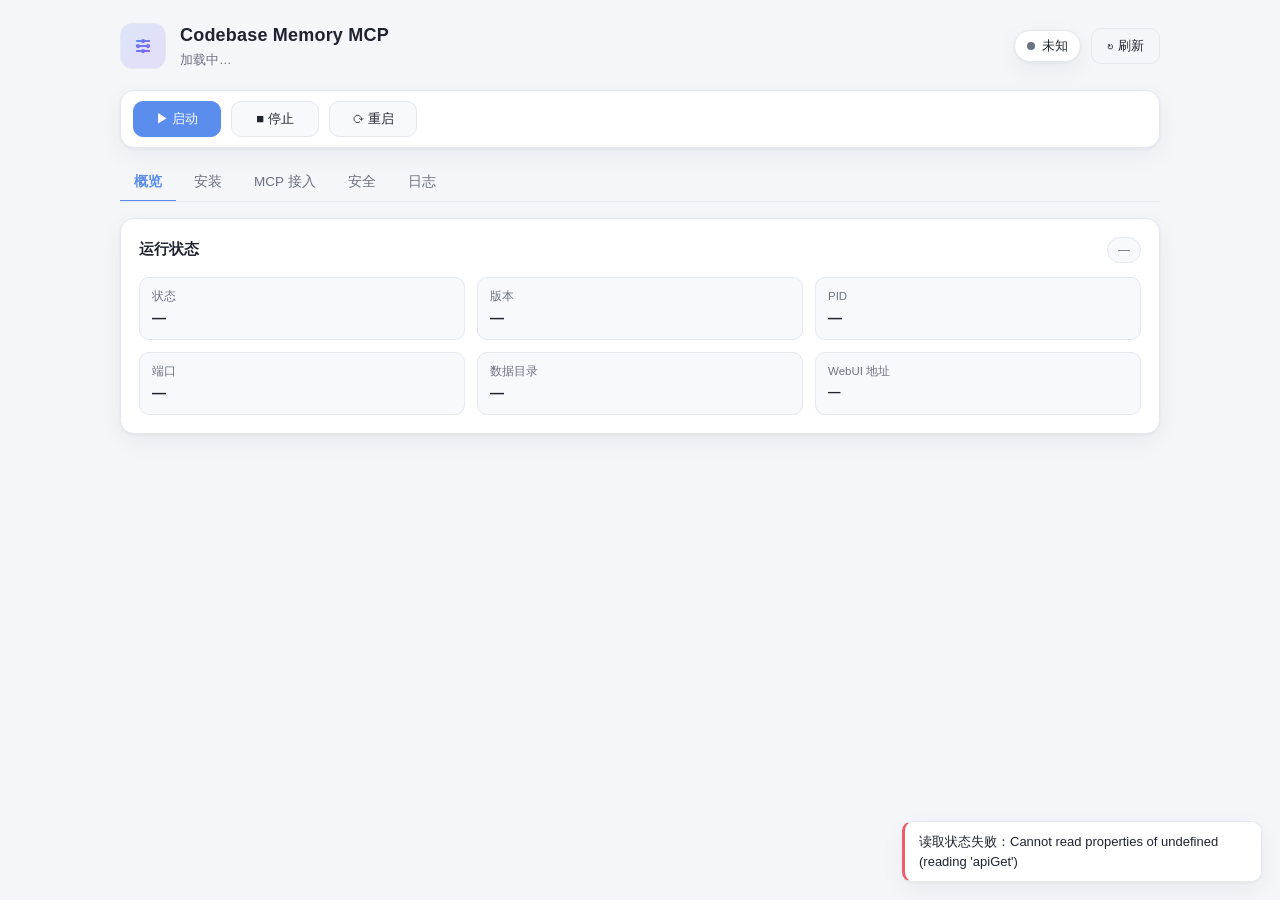
<file: pages/dashboard/index.html>
<!doctype html>
<html lang="zh-CN">
  <head>
    <meta charset="utf-8" />
    <meta name="viewport" content="width=device-width, initial-scale=1" />
    <title>Codebase Memory MCP 控制面板</title>
    <link rel="stylesheet" href="./style.css" />
  </head>
  <body>
    <div class="cbm-shell">
      <header class="cbm-header">
        <div class="cbm-brand">
          <div class="cbm-logo" aria-hidden="true">
            <svg viewBox="0 0 48 48" width="30" height="30">
              <defs>
                <linearGradient id="g" x1="0" y1="0" x2="1" y2="1">
                  <stop offset="0" stop-color="#5b8def" />
                  <stop offset="1" stop-color="#8b5cf6" />
                </linearGradient>
              </defs>
              <g fill="none" stroke="url(#g)" stroke-width="3" stroke-linecap="round">
                <path d="M14 16h20M14 24h20M14 32h20" />
                <circle cx="24" cy="16" r="3.4" fill="url(#g)" stroke="none" />
                <circle cx="16" cy="24" r="3.4" fill="url(#g)" stroke="none" />
                <circle cx="32" cy="24" r="3.4" fill="url(#g)" stroke="none" />
                <circle cx="24" cy="32" r="3.4" fill="url(#g)" stroke="none" />
              </g>
            </svg>
          </div>
          <div>
            <h1>Codebase Memory MCP</h1>
            <p class="cbm-sub" id="subtitle">加载中…</p>
          </div>
        </div>
        <div class="cbm-header-actions">
          <span class="cbm-pill" id="run-pill"><i class="dot"></i><span id="run-pill-text">未知</span></span>
          <button class="cbm-btn ghost" id="btn-refresh" title="刷新">↻ 刷新</button>
        </div>
      </header>

      <div class="cbm-runbar" id="cbm-runbar">
        <button class="cbm-btn primary" id="btn-start">▶ 启动</button>
        <button class="cbm-btn" id="btn-stop">■ 停止</button>
        <button class="cbm-btn" id="btn-restart">⟳ 重启</button>
      </div>

      <nav class="cbm-tabs" id="cbm-tabs" role="tablist">
        <button class="cbm-tab active" data-tab="overview" role="tab">概览</button>
        <button class="cbm-tab" data-tab="install" role="tab">安装</button>
        <button class="cbm-tab" data-tab="mcp" role="tab">MCP 接入</button>
        <button class="cbm-tab" data-tab="security" role="tab">安全</button>
        <button class="cbm-tab" data-tab="logs" role="tab">日志</button>
      </nav>

      <main class="cbm-panels">
        <!-- 概览 -->
        <section class="cbm-panel active" data-panel="overview">
          <div class="cbm-grid">
            <section class="cbm-card span-2">
              <div class="cbm-card-head">
                <h2>运行状态</h2>
                <span class="cbm-tag" id="variant-tag">—</span>
              </div>
              <div class="cbm-status-grid">
                <div class="stat"><label>状态</label><value id="st-state">—</value></div>
                <div class="stat"><label>版本</label><value id="st-version">—</value></div>
                <div class="stat"><label>PID</label><value id="st-pid">—</value></div>
                <div class="stat"><label>端口</label><value id="st-port">—</value></div>
                <div class="stat"><label>数据目录</label><value id="st-cache" class="ellipsis">—</value></div>
                <div class="stat"><label>WebUI 地址</label><value id="st-uiurl" class="ellipsis">—</value></div>
              </div>
            </section>
          </div>
        </section>

        <!-- 安装 -->
        <section class="cbm-panel" data-panel="install">
          <div class="cbm-grid">
            <section class="cbm-card span-2">
              <div class="cbm-card-head"><h2>安装 / 卸载</h2></div>
              <div class="cbm-field">
                <label>版本类型</label>
                <div class="cbm-seg" id="seg-variant" role="tablist">
                  <button class="seg-item active" data-value="ui">UI 版</button>
                  <button class="seg-item" data-value="standard">标准版</button>
                </div>
                <p class="cbm-hint">标准版为无界面的 MCP 服务；UI 版额外提供 3D 知识图谱可视化面板。</p>
              </div>
              <div class="cbm-field">
                <label>版本号</label>
                <div class="cbm-input-row">
                  <select id="in-version" class="cbm-select">
                    <option value="latest">latest（最新稳定版）</option>
                  </select>
                  <button class="cbm-btn ghost mini" id="btn-reload-versions" title="重新获取版本列表">↻</button>
                </div>
                <p class="cbm-hint" id="version-hint">已安装：—</p>
              </div>
              <div class="cbm-field">
                <label>下载镜像</label>
                <div class="cbm-input-row">
                  <input type="text" id="in-mirror" placeholder="https://gh-proxy.com/" />
                </div>
                <p class="cbm-hint">用于加速 GitHub Release 下载。留空则直连 GitHub。</p>
              </div>
              <div class="cbm-progress hidden" id="install-progress">
                <div class="bar"><div class="bar-fill" id="bar-fill"></div></div>
                <span id="progress-text">准备中…</span>
              </div>
              <div class="cbm-row">
                <button class="cbm-btn primary" id="btn-install">安装</button>
                <button class="cbm-btn hidden" id="btn-reinstall">重新安装 / 更新</button>
                <button class="cbm-btn danger hidden" id="btn-uninstall">卸载</button>
              </div>
              <p class="cbm-hint" id="install-hint"></p>
            </section>
          </div>
        </section>

        <!-- MCP 接入 -->
        <section class="cbm-panel" data-panel="mcp">
          <div class="cbm-grid">
            <section class="cbm-card span-2">
              <div class="cbm-card-head">
                <h2>接入 AstrBot MCP</h2>
                <div class="cbm-log-actions">
                  <button class="cbm-btn ghost mini" id="btn-mcp-copy">复制</button>
                  <button class="cbm-btn primary mini" id="btn-mcp-add">添加到 AstrBot</button>
                </div>
              </div>
              <pre class="cbm-log cbm-mcp" id="mcp-snippet">尚未加载配置。</pre>
              <p class="cbm-hint" id="mcp-status">将 CBM 作为 stdio MCP 服务写入 AstrBot 的 mcp_server.json；添加后可在「插件 → MCP」中查看，必要时重启生效。</p>
            </section>
          </div>
        </section>

        <!-- 安全 -->
        <section class="cbm-panel" data-panel="security">
          <div class="cbm-grid">
            <section class="cbm-card span-2">
              <div class="cbm-card-head">
                <h2>访问鉴权（HTTP Basic Auth）</h2>
                <span class="cbm-tag" id="auth-tag">—</span>
              </div>
              <p class="cbm-hint">
                可视化反向代理默认监听 <code>0.0.0.0</code>，任何能访问该端口的人都可打开面板。
                开启鉴权后需输入用户名与密码才能访问，适合将面板暴露在公网时使用。
              </p>
              <div class="cbm-field">
                <label class="cbm-check"><input type="checkbox" id="auth-enabled" /><span>启用访问鉴权</span></label>
              </div>
              <div class="cbm-field">
                <label>用户名</label>
                <div class="cbm-input-row">
                  <input type="text" id="auth-username" placeholder="admin" autocomplete="off" />
                </div>
              </div>
              <div class="cbm-field">
                <label>密码</label>
                <div class="cbm-input-row">
                  <input type="password" id="auth-password" placeholder="留空表示不修改已保存的密码" autocomplete="new-password" />
                </div>
                <p class="cbm-hint" id="auth-password-hint">尚未设置密码。</p>
              </div>
              <div class="cbm-row">
                <button class="cbm-btn primary" id="btn-save-auth">保存并生效</button>
              </div>
              <p class="cbm-hint" id="auth-status">
                保存后，若可视化面板正在运行，反向代理会自动重载使鉴权立即生效。
              </p>
            </section>
          </div>
        </section>

        <!-- 日志 -->
        <section class="cbm-panel" data-panel="logs">
          <div class="cbm-grid">
            <section class="cbm-card span-2">
              <div class="cbm-card-head">
                <h2>运行日志</h2>
                <div class="cbm-log-actions">
                  <label class="cbm-check"><input type="checkbox" id="auto-logs" checked /><span>自动刷新</span></label>
                  <button class="cbm-btn ghost mini" id="btn-load-logs">刷新</button>
                </div>
              </div>
              <pre class="cbm-log" id="log-box">尚未加载日志。</pre>
            </section>
          </div>
        </section>
      </main>
    </div>

    <div class="cbm-modal-mask hidden" id="modal-mask">
      <div class="cbm-modal" role="dialog" aria-modal="true">
        <h3 id="modal-title">确认</h3>
        <p id="modal-body"></p>
        <label class="cbm-modal-check hidden" id="modal-check-wrap">
          <input type="checkbox" id="modal-check" /><span id="modal-check-label"></span>
        </label>
        <div class="cbm-modal-actions">
          <button class="cbm-btn ghost" id="modal-cancel">取消</button>
          <button class="cbm-btn danger" id="modal-ok">确定</button>
        </div>
      </div>
    </div>

    <div class="cbm-toast-wrap" id="toasts"></div>
    <script type="module" src="./app.js"></script>
  </body>
</html>
</file>
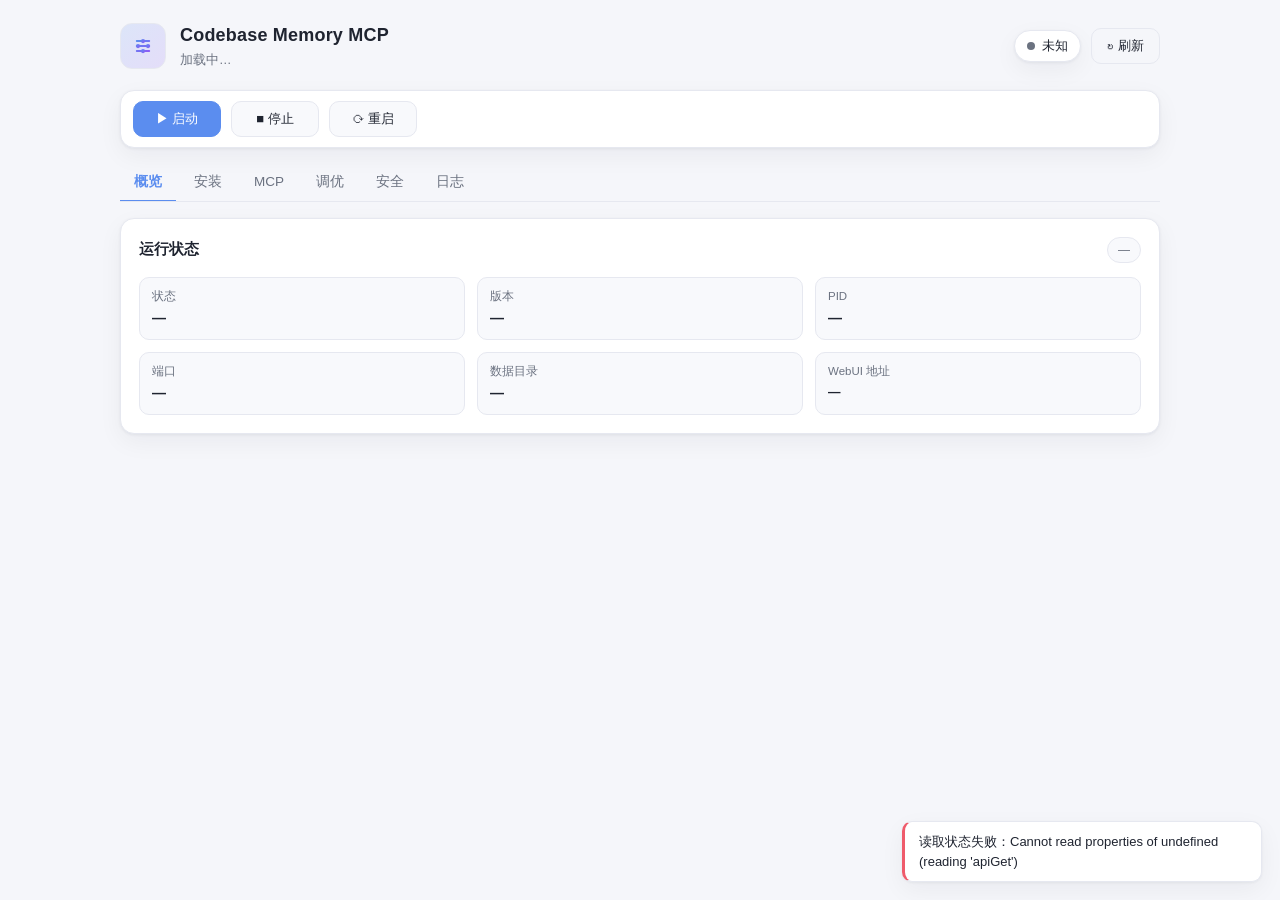
<file: views/dashboard/index.html>
<!doctype html>
<html lang="zh-CN">
  <head>
    <meta charset="utf-8" />
    <meta name="viewport" content="width=device-width, initial-scale=1" />
    <title>Codebase Memory MCP 控制面板</title>
    <link rel="stylesheet" href="./style.css" />
  </head>
  <body>
    <div class="cbm-shell">
      <header class="cbm-header">
        <div class="cbm-brand">
          <div class="cbm-logo" aria-hidden="true">
            <svg viewBox="0 0 48 48" width="30" height="30">
              <defs>
                <linearGradient id="g" x1="0" y1="0" x2="1" y2="1">
                  <stop offset="0" stop-color="#5b8def" />
                  <stop offset="1" stop-color="#8b5cf6" />
                </linearGradient>
              </defs>
              <g fill="none" stroke="url(#g)" stroke-width="3" stroke-linecap="round">
                <path d="M14 16h20M14 24h20M14 32h20" />
                <circle cx="24" cy="16" r="3.4" fill="url(#g)" stroke="none" />
                <circle cx="16" cy="24" r="3.4" fill="url(#g)" stroke="none" />
                <circle cx="32" cy="24" r="3.4" fill="url(#g)" stroke="none" />
                <circle cx="24" cy="32" r="3.4" fill="url(#g)" stroke="none" />
              </g>
            </svg>
          </div>
          <div>
            <h1>Codebase Memory MCP</h1>
            <p class="cbm-sub" id="subtitle">加载中…</p>
          </div>
        </div>
        <div class="cbm-header-actions">
          <span class="cbm-pill" id="run-pill"><i class="dot"></i><span id="run-pill-text">未知</span></span>
          <button class="cbm-btn ghost" id="btn-refresh" title="刷新">↻ 刷新</button>
        </div>
      </header>

      <div class="cbm-runbar" id="cbm-runbar">
        <button class="cbm-btn primary" id="btn-start">▶ 启动</button>
        <button class="cbm-btn" id="btn-stop">■ 停止</button>
        <button class="cbm-btn" id="btn-restart">⟳ 重启</button>
      </div>

      <nav class="cbm-tabs" id="cbm-tabs" role="tablist">
        <button class="cbm-tab active" data-tab="overview" role="tab">概览</button>
        <button class="cbm-tab" data-tab="install" role="tab">安装</button>
        <button class="cbm-tab" data-tab="mcp" role="tab">MCP</button>
        <button class="cbm-tab" data-tab="tuning" role="tab">调优</button>
        <button class="cbm-tab" data-tab="security" role="tab">安全</button>
        <button class="cbm-tab" data-tab="logs" role="tab">日志</button>
      </nav>

      <main class="cbm-panels">
        <!-- 概览 -->
        <section class="cbm-panel active" data-panel="overview">
          <div class="cbm-grid">
            <section class="cbm-card span-2">
              <div class="cbm-card-head">
                <h2>运行状态</h2>
                <span class="cbm-tag" id="variant-tag">—</span>
              </div>
              <div class="cbm-status-grid">
                <div class="stat"><label>状态</label><value id="st-state">—</value></div>
                <div class="stat"><label>版本</label><value id="st-version">—</value></div>
                <div class="stat"><label>PID</label><value id="st-pid">—</value></div>
                <div class="stat"><label>端口</label><value id="st-port">—</value></div>
                <div class="stat"><label>数据目录</label><value id="st-cache" class="ellipsis">—</value></div>
                <div class="stat"><label>WebUI 地址</label><value id="st-uiurl" class="ellipsis">—</value></div>
              </div>
            </section>
          </div>
        </section>

        <!-- 安装 -->
        <section class="cbm-panel" data-panel="install">
          <div class="cbm-grid">
            <section class="cbm-card span-2">
              <div class="cbm-card-head"><h2>安装 / 卸载</h2></div>
              <div class="cbm-field">
                <label>版本类型</label>
                <div class="cbm-seg" id="seg-variant" role="tablist">
                  <button class="seg-item active" data-value="ui">UI 版</button>
                  <button class="seg-item" data-value="standard">标准版</button>
                </div>
                <p class="cbm-hint">标准版为无界面的 MCP 服务；UI 版额外提供 3D 知识图谱可视化面板。</p>
              </div>
              <div class="cbm-field">
                <label>版本号</label>
                <div class="cbm-input-row">
                  <select id="in-version" class="cbm-select">
                    <option value="latest">latest（最新稳定版）</option>
                  </select>
                  <button class="cbm-btn ghost mini" id="btn-reload-versions" title="重新获取版本列表">↻</button>
                </div>
                <p class="cbm-hint" id="version-hint">已安装：—</p>
              </div>
              <div class="cbm-field">
                <label>下载镜像</label>
                <div class="cbm-input-row">
                  <input type="text" id="in-mirror" placeholder="https://gh-proxy.com/" />
                </div>
                <p class="cbm-hint">用于加速 GitHub Release 下载。留空则直连 GitHub。</p>
              </div>
              <div class="cbm-progress hidden" id="install-progress">
                <div class="bar"><div class="bar-fill" id="bar-fill"></div></div>
                <span id="progress-text">准备中…</span>
              </div>
              <div class="cbm-row">
                <button class="cbm-btn primary" id="btn-install">安装</button>
                <button class="cbm-btn hidden" id="btn-reinstall">重新安装 / 更新</button>
                <button class="cbm-btn danger hidden" id="btn-uninstall">卸载</button>
              </div>
              <p class="cbm-hint" id="install-hint"></p>
            </section>
          </div>
        </section>

        <!-- MCP -->
        <section class="cbm-panel" data-panel="mcp">
          <div class="cbm-grid">
            <section class="cbm-card span-2">
              <div class="cbm-card-head">
                <h2>接入 AstrBot MCP（stdio）</h2>
                <div class="cbm-log-actions">
                  <button class="cbm-btn primary mini" id="btn-mcp-add">添加到 AstrBot</button>
                </div>
              </div>
              <pre class="cbm-log cbm-mcp" id="mcp-snippet">尚未加载配置。</pre>
              <p class="cbm-hint" id="mcp-status">将 CBM 作为 stdio MCP 服务写入 AstrBot 的 mcp_server.json；添加后可在「插件 → MCP」中查看，必要时重启生效。</p>
            </section>

          </div>
        </section>

        <!-- 调优 -->
        <section class="cbm-panel" data-panel="tuning">
          <div class="cbm-grid">
            <section class="cbm-card span-2">
              <div class="cbm-card-head">
                <h2>运行时调优</h2>
                <span class="cbm-tag" id="tuning-tag">—</span>
              </div>
              <p class="cbm-hint">
                这些值通过环境变量注入 CBM 进程（<code>budget_mb</code> → <code>CBM_MEM_BUDGET_MB</code>、
                <code>physical_job_limit</code> → <code>CBM_WORKERS</code> 等），在 CBM <strong>下次启动时生效</strong>。
                留空表示使用 CBM 的自动/默认值。
              </p>
              <div id="tuning-fields"></div>
              <div class="cbm-row">
                <button class="cbm-btn primary" id="btn-save-tuning">保存</button>
                <button class="cbm-btn" id="btn-reset-tuning">全部恢复自动</button>
              </div>
              <p class="cbm-hint" id="tuning-status">
                保存后需重启 CBM（停止后再启动）才会应用新的调优值。
              </p>
            </section>
          </div>
        </section>

        <!-- 安全 -->
        <section class="cbm-panel" data-panel="security">
          <div class="cbm-grid">
            <section class="cbm-card span-2">
              <div class="cbm-card-head">
                <h2>访问鉴权（HTTP Basic Auth）</h2>
                <span class="cbm-tag" id="auth-tag">—</span>
              </div>
              <p class="cbm-hint">
                可视化反向代理默认监听 <code>0.0.0.0</code>，任何能访问该端口的人都可打开面板。
                开启鉴权后需输入用户名与密码才能访问，适合将面板暴露在公网时使用。
              </p>
              <div class="cbm-field">
                <label class="cbm-check"><input type="checkbox" id="auth-enabled" /><span>启用访问鉴权</span></label>
              </div>
              <div class="cbm-field">
                <label>用户名</label>
                <div class="cbm-input-row">
                  <input type="text" id="auth-username" placeholder="admin" autocomplete="off" />
                </div>
              </div>
              <div class="cbm-field">
                <label>密码</label>
                <div class="cbm-input-row">
                  <input type="password" id="auth-password" placeholder="留空表示不修改已保存的密码" autocomplete="new-password" />
                </div>
                <p class="cbm-hint" id="auth-password-hint">尚未设置密码。</p>
              </div>
              <div class="cbm-row">
                <button class="cbm-btn primary" id="btn-save-auth">保存并生效</button>
              </div>
              <p class="cbm-hint" id="auth-status">
                保存后，若可视化面板正在运行，反向代理会自动重载使鉴权立即生效。
              </p>
            </section>
          </div>
        </section>

        <!-- 日志 -->
        <section class="cbm-panel" data-panel="logs">
          <div class="cbm-grid">
            <section class="cbm-card span-2">
              <div class="cbm-card-head">
                <h2>运行日志</h2>
                <div class="cbm-log-actions">
                  <label class="cbm-check"><input type="checkbox" id="auto-logs" checked /><span>自动刷新</span></label>
                  <button class="cbm-btn ghost mini" id="btn-load-logs">刷新</button>
                </div>
              </div>
              <pre class="cbm-log" id="log-box">尚未加载日志。</pre>
            </section>
          </div>
        </section>
      </main>
    </div>

    <div class="cbm-modal-mask hidden" id="modal-mask">
      <div class="cbm-modal" role="dialog" aria-modal="true">
        <h3 id="modal-title">确认</h3>
        <p id="modal-body"></p>
        <label class="cbm-modal-check hidden" id="modal-check-wrap">
          <input type="checkbox" id="modal-check" /><span id="modal-check-label"></span>
        </label>
        <div class="cbm-modal-actions">
          <button class="cbm-btn ghost" id="modal-cancel">取消</button>
          <button class="cbm-btn danger" id="modal-ok">确定</button>
        </div>
      </div>
    </div>

    <div class="cbm-toast-wrap" id="toasts"></div>
    <script type="module" src="./app.js"></script>
  </body>
</html>
</file>
<file: pages/dashboard/style.css>
:root {
  --bg: #f5f6fa;
  --panel: #ffffff;
  --panel-soft: #f8f9fc;
  --text: #1f2430;
  --muted: #6b7280;
  --border: #e6e8f0;
  --primary: #5b8def;
  --primary-ink: #ffffff;
  --danger: #ef5b6b;
  --ok: #22c55e;
  --warn: #f59e0b;
  --shadow: 0 1px 3px rgba(20, 26, 45, 0.06), 0 8px 24px rgba(20, 26, 45, 0.05);
  --radius: 14px;
}

[data-theme="dark"] {
  --bg: #14161c;
  --panel: #1c1f27;
  --panel-soft: #232733;
  --text: #e7e9ee;
  --muted: #9aa2b1;
  --border: #2c313d;
  --primary: #6f9dff;
  --primary-ink: #0d1017;
  --danger: #ff7183;
  --shadow: 0 1px 3px rgba(0, 0, 0, 0.4), 0 8px 24px rgba(0, 0, 0, 0.35);
}

* { box-sizing: border-box; }

body {
  margin: 0;
  background: var(--bg);
  color: var(--text);
  font-family: -apple-system, BlinkMacSystemFont, "Segoe UI", "PingFang SC",
    "Microsoft YaHei", Roboto, Helvetica, Arial, sans-serif;
  font-size: 14px;
  line-height: 1.5;
}

.cbm-shell { max-width: 1080px; margin: 0 auto; padding: 22px 20px 48px; }

.cbm-header {
  display: flex; align-items: center; justify-content: space-between;
  gap: 16px; margin-bottom: 20px; flex-wrap: wrap;
}
.cbm-brand { display: flex; align-items: center; gap: 14px; }
.cbm-logo {
  width: 46px; height: 46px; border-radius: 12px; display: grid; place-items: center;
  background: linear-gradient(135deg, rgba(91,141,239,.16), rgba(139,92,246,.16));
  border: 1px solid var(--border);
}
.cbm-header h1 { font-size: 18px; margin: 0; letter-spacing: .2px; }
.cbm-sub { margin: 2px 0 0; color: var(--muted); font-size: 12.5px; }

.cbm-header-actions { display: flex; align-items: center; gap: 10px; }

.cbm-pill {
  display: inline-flex; align-items: center; gap: 7px; padding: 6px 12px;
  border-radius: 999px; background: var(--panel); border: 1px solid var(--border);
  font-size: 12.5px; box-shadow: var(--shadow);
}
.cbm-pill .dot { width: 8px; height: 8px; border-radius: 50%; background: var(--muted); }
.cbm-pill.on .dot { background: var(--ok); box-shadow: 0 0 0 4px rgba(34,197,94,.15); }
.cbm-pill.off .dot { background: var(--danger); }

.cbm-grid { display: grid; grid-template-columns: repeat(2, minmax(0, 1fr)); gap: 16px; }
.span-2 { grid-column: span 2; }
@media (max-width: 760px) { .cbm-grid { grid-template-columns: 1fr; } .span-2 { grid-column: span 1; } }

.cbm-card {
  background: var(--panel); border: 1px solid var(--border);
  border-radius: var(--radius); padding: 18px; box-shadow: var(--shadow);
}
.cbm-card-head { display: flex; align-items: center; justify-content: space-between; margin-bottom: 14px; }
.cbm-card-head h2 { font-size: 14.5px; margin: 0; font-weight: 600; }
.cbm-tag {
  font-size: 12px; color: var(--muted); background: var(--panel-soft);
  border: 1px solid var(--border); padding: 3px 10px; border-radius: 999px;
}

.cbm-status-grid { display: grid; grid-template-columns: repeat(3, minmax(0,1fr)); gap: 12px; }
.cbm-status-grid .stat:last-child:nth-child(3n+1) { grid-column: 1 / -1; }
@media (max-width: 620px) { .cbm-status-grid { grid-template-columns: 1fr; } }
.stat {
  background: var(--panel-soft); border: 1px solid var(--border);
  border-radius: 10px; padding: 10px 12px; min-width: 0;
}
.stat label { display: block; font-size: 11.5px; color: var(--muted); margin-bottom: 3px; }
.stat value { display: block; font-size: 14px; font-weight: 600; }
.stat value.ok { color: var(--ok); }
.stat value.off { color: var(--danger); }
.ellipsis { overflow: hidden; text-overflow: ellipsis; white-space: nowrap; display: block; }

.cbm-row { display: flex; flex-wrap: wrap; gap: 10px; }

.cbm-btn {
  appearance: none; border: 1px solid var(--border); background: var(--panel-soft);
  color: var(--text); padding: 8px 15px; border-radius: 10px; cursor: pointer;
  font-size: 13px; font-weight: 500; transition: all .15s ease; text-decoration: none;
  display: inline-flex; align-items: center; gap: 6px;
}
.cbm-btn:hover { border-color: var(--primary); color: var(--primary); }
.cbm-btn:disabled { opacity: .55; cursor: not-allowed; }
.cbm-btn.primary { background: var(--primary); border-color: var(--primary); color: var(--primary-ink); }
.cbm-btn.primary:hover { filter: brightness(1.05); color: var(--primary-ink); }
.cbm-btn.danger { color: var(--danger); border-color: color-mix(in srgb, var(--danger) 40%, var(--border)); }
.cbm-btn.danger:hover { background: var(--danger); color: #fff; border-color: var(--danger); }
.cbm-btn.ghost { background: transparent; }

.cbm-field { margin-bottom: 14px; }
.cbm-field > label { display: block; font-size: 12.5px; color: var(--muted); margin-bottom: 7px; }
.cbm-hint { font-size: 11.5px; color: var(--muted); margin: 6px 0 0; }

.cbm-seg { display: inline-flex; background: var(--panel-soft); border: 1px solid var(--border); border-radius: 10px; padding: 3px; gap: 3px; }
.seg-item {
  border: none; background: transparent; color: var(--muted); padding: 7px 16px;
  border-radius: 8px; cursor: pointer; font-size: 13px; font-weight: 500; transition: all .15s;
}
.seg-item.active { background: var(--panel); color: var(--primary); box-shadow: var(--shadow); }

.cbm-input-row { display: flex; align-items: center; gap: 8px; }
.cbm-input-row input, .cbm-input-row select {
  width: 100%; padding: 9px 12px; border-radius: 10px; border: 1px solid var(--border);
  background: var(--panel-soft); color: var(--text); font-size: 13px; outline: none;
}
.cbm-input-row input:focus, .cbm-input-row select:focus { border-color: var(--primary); }
.cbm-input-row .cbm-btn { flex: none; }
.cbm-select { appearance: none; background-image: linear-gradient(45deg, transparent 50%, var(--muted) 50%), linear-gradient(135deg, var(--muted) 50%, transparent 50%); background-position: calc(100% - 18px) 52%, calc(100% - 13px) 52%; background-size: 5px 5px, 5px 5px; background-repeat: no-repeat; padding-right: 34px; }

.cbm-progress { margin: 4px 0 14px; }
.cbm-progress .bar { height: 8px; background: var(--panel-soft); border: 1px solid var(--border); border-radius: 999px; overflow: hidden; }
.cbm-progress .bar-fill { height: 100%; width: 0%; background: linear-gradient(90deg, var(--primary), #8b5cf6); transition: width .25s ease; }
.cbm-progress span { display: block; font-size: 12px; color: var(--muted); margin-top: 6px; }

.cbm-btn.mini { padding: 6px 11px; font-size: 12px; }

.cbm-log {
  background: #0e1116; color: #d5dbe6; border-radius: 10px; padding: 14px;
  font-family: ui-monospace, SFMono-Regular, Menlo, Consolas, monospace;
  font-size: 12px; line-height: 1.6; max-height: 320px; overflow: auto; white-space: pre-wrap;
  word-break: break-all; margin: 0; border: 1px solid var(--border);
}

.cbm-toast-wrap { position: fixed; right: 18px; bottom: 18px; display: flex; flex-direction: column; gap: 8px; z-index: 9999; }
.cbm-toast {
  padding: 10px 14px; border-radius: 10px; background: var(--panel); border: 1px solid var(--border);
  box-shadow: var(--shadow); font-size: 13px; min-width: 200px; max-width: 360px;
  border-left: 3px solid var(--primary); animation: slideIn .2s ease;
}
.cbm-toast.err { border-left-color: var(--danger); }
.cbm-toast.ok { border-left-color: var(--ok); }
@keyframes slideIn { from { opacity: 0; transform: translateY(8px); } to { opacity: 1; transform: none; } }

.hidden { display: none !important; }

/* 顶部控制栏（位于标签页之外，做成独立工具条） */
.cbm-runbar {
  display: flex; align-items: center; gap: 10px;
  flex-wrap: wrap;
  margin: 0 0 6px;
  padding: 10px 12px;
  background: var(--panel); border: 1px solid var(--border);
  border-radius: var(--radius); box-shadow: var(--shadow);
}
.cbm-runbar .cbm-btn { min-width: 88px; justify-content: center; }
@media (max-width: 620px) {
  .cbm-runbar { gap: 8px; }
  .cbm-runbar .cbm-btn { flex: 1 1 0; min-width: 0; }
}

/* 标签页导航 */
.cbm-tabs {
  display: flex; gap: 4px; margin: 16px 0 16px;
  border-bottom: 1px solid var(--border); overflow-x: auto;
}
.cbm-tab {
  appearance: none; border: none; background: none; cursor: pointer;
  padding: 9px 14px; font-size: 13.5px; color: var(--muted);
  border-bottom: 2px solid transparent; margin-bottom: -1px; white-space: nowrap;
}
.cbm-tab:hover { color: var(--text); }
.cbm-tab.active { color: var(--primary); border-bottom-color: var(--primary); font-weight: 600; }
.cbm-panels { display: block; }
.cbm-panel { display: none; }
.cbm-panel.active { display: block; }

/* 可视化地址（位于运行状态卡片内） */
.stat value.off { color: var(--muted); }
.stat value#st-uiurl { font-size: 12.5px; cursor: text; }
.cbm-hint.warn { color: var(--warn); }

/* 日志工具栏 & MCP 接入配置 */
.cbm-log-actions { display: flex; align-items: center; gap: 8px; flex-wrap: wrap; }
.cbm-check { display: inline-flex; align-items: center; gap: 5px; font-size: 12px; color: var(--muted); cursor: pointer; }
.cbm-check input { width: 14px; height: 14px; }
.cbm-mcp { max-height: 240px; }

/* 二次确认弹窗（iframe 内 confirm() 常被拦截，改用自定义 modal） */
.cbm-modal-mask {
  position: fixed; inset: 0; background: rgba(15, 18, 28, .45);
  display: flex; align-items: center; justify-content: center; z-index: 10000;
  padding: 20px;
}
.cbm-modal {
  background: var(--panel); border: 1px solid var(--border); border-radius: var(--radius);
  box-shadow: var(--shadow); width: 100%; max-width: 380px; padding: 20px;
}
.cbm-modal h3 { margin: 0 0 10px; font-size: 15px; }
.cbm-modal p { margin: 0 0 14px; color: var(--muted); font-size: 13px; line-height: 1.55; white-space: pre-wrap; }
.cbm-modal-check { display: flex; align-items: center; gap: 8px; margin-bottom: 14px; font-size: 13px; cursor: pointer; }
.cbm-modal-check input { width: 16px; height: 16px; flex: none; }
.cbm-modal-actions { display: flex; justify-content: flex-end; gap: 10px; }
</file>
<file: views/dashboard/style.css>
:root {
  --bg: #f5f6fa;
  --panel: #ffffff;
  --panel-soft: #f8f9fc;
  --text: #1f2430;
  --muted: #6b7280;
  --border: #e6e8f0;
  --primary: #5b8def;
  --primary-ink: #ffffff;
  --danger: #ef5b6b;
  --ok: #22c55e;
  --warn: #f59e0b;
  --shadow: 0 1px 3px rgba(20, 26, 45, 0.06), 0 8px 24px rgba(20, 26, 45, 0.05);
  --radius: 14px;
}

[data-theme="dark"] {
  --bg: #14161c;
  --panel: #1c1f27;
  --panel-soft: #232733;
  --text: #e7e9ee;
  --muted: #9aa2b1;
  --border: #2c313d;
  --primary: #6f9dff;
  --primary-ink: #0d1017;
  --danger: #ff7183;
  --shadow: 0 1px 3px rgba(0, 0, 0, 0.4), 0 8px 24px rgba(0, 0, 0, 0.35);
}

* { box-sizing: border-box; }

body {
  margin: 0;
  background: var(--bg);
  color: var(--text);
  font-family: -apple-system, BlinkMacSystemFont, "Segoe UI", "PingFang SC",
    "Microsoft YaHei", Roboto, Helvetica, Arial, sans-serif;
  font-size: 14px;
  line-height: 1.5;
}

.cbm-shell { max-width: 1080px; margin: 0 auto; padding: 22px 20px 48px; }

.cbm-header {
  display: flex; align-items: center; justify-content: space-between;
  gap: 16px; margin-bottom: 20px; flex-wrap: wrap;
}
.cbm-brand { display: flex; align-items: center; gap: 14px; }
.cbm-logo {
  width: 46px; height: 46px; border-radius: 12px; display: grid; place-items: center;
  background: linear-gradient(135deg, rgba(91,141,239,.16), rgba(139,92,246,.16));
  border: 1px solid var(--border);
}
.cbm-header h1 { font-size: 18px; margin: 0; letter-spacing: .2px; }
.cbm-sub { margin: 2px 0 0; color: var(--muted); font-size: 12.5px; }

.cbm-header-actions { display: flex; align-items: center; gap: 10px; }

.cbm-pill {
  display: inline-flex; align-items: center; gap: 7px; padding: 6px 12px;
  border-radius: 999px; background: var(--panel); border: 1px solid var(--border);
  font-size: 12.5px; box-shadow: var(--shadow);
}
.cbm-pill .dot { width: 8px; height: 8px; border-radius: 50%; background: var(--muted); }
.cbm-pill.on .dot { background: var(--ok); box-shadow: 0 0 0 4px rgba(34,197,94,.15); }
.cbm-pill.off .dot { background: var(--danger); }

.cbm-grid { display: grid; grid-template-columns: repeat(2, minmax(0, 1fr)); gap: 16px; }
.span-2 { grid-column: span 2; }
@media (max-width: 760px) { .cbm-grid { grid-template-columns: 1fr; } .span-2 { grid-column: span 1; } }

.cbm-card {
  background: var(--panel); border: 1px solid var(--border);
  border-radius: var(--radius); padding: 18px; box-shadow: var(--shadow);
}
.cbm-card-head { display: flex; align-items: center; justify-content: space-between; margin-bottom: 14px; }
.cbm-card-head h2 { font-size: 14.5px; margin: 0; font-weight: 600; }
.cbm-tag {
  font-size: 12px; color: var(--muted); background: var(--panel-soft);
  border: 1px solid var(--border); padding: 3px 10px; border-radius: 999px;
}

.cbm-status-grid { display: grid; grid-template-columns: repeat(3, minmax(0,1fr)); gap: 12px; }
.cbm-status-grid .stat:last-child:nth-child(3n+1) { grid-column: 1 / -1; }
@media (max-width: 620px) { .cbm-status-grid { grid-template-columns: 1fr; } }
.stat {
  background: var(--panel-soft); border: 1px solid var(--border);
  border-radius: 10px; padding: 10px 12px; min-width: 0;
}
.stat label { display: block; font-size: 11.5px; color: var(--muted); margin-bottom: 3px; }
.stat value { display: block; font-size: 14px; font-weight: 600; }
.stat value.ok { color: var(--ok); }
.stat value.off { color: var(--danger); }
.ellipsis { overflow: hidden; text-overflow: ellipsis; white-space: nowrap; display: block; }

.cbm-row { display: flex; flex-wrap: wrap; gap: 10px; }

.cbm-btn {
  appearance: none; border: 1px solid var(--border); background: var(--panel-soft);
  color: var(--text); padding: 8px 15px; border-radius: 10px; cursor: pointer;
  font-size: 13px; font-weight: 500; transition: all .15s ease; text-decoration: none;
  display: inline-flex; align-items: center; gap: 6px;
}
.cbm-btn:hover { border-color: var(--primary); color: var(--primary); }
.cbm-btn:disabled { opacity: .55; cursor: not-allowed; }
.cbm-btn.primary { background: var(--primary); border-color: var(--primary); color: var(--primary-ink); }
.cbm-btn.primary:hover { filter: brightness(1.05); color: var(--primary-ink); }
.cbm-btn.danger { color: var(--danger); border-color: color-mix(in srgb, var(--danger) 40%, var(--border)); }
.cbm-btn.danger:hover { background: var(--danger); color: #fff; border-color: var(--danger); }
.cbm-btn.ghost { background: transparent; }

.cbm-field { margin-bottom: 14px; }
.cbm-field > label { display: block; font-size: 12.5px; color: var(--muted); margin-bottom: 7px; }
.cbm-hint { font-size: 11.5px; color: var(--muted); margin: 6px 0 0; }

.cbm-seg { display: inline-flex; background: var(--panel-soft); border: 1px solid var(--border); border-radius: 10px; padding: 3px; gap: 3px; }
.seg-item {
  border: none; background: transparent; color: var(--muted); padding: 7px 16px;
  border-radius: 8px; cursor: pointer; font-size: 13px; font-weight: 500; transition: all .15s;
}
.seg-item.active { background: var(--panel); color: var(--primary); box-shadow: var(--shadow); }

.cbm-input-row { display: flex; align-items: center; gap: 8px; }
.cbm-input-row input, .cbm-input-row select {
  width: 100%; padding: 9px 12px; border-radius: 10px; border: 1px solid var(--border);
  background: var(--panel-soft); color: var(--text); font-size: 13px; outline: none;
}
.cbm-input-row input:focus, .cbm-input-row select:focus { border-color: var(--primary); }
.cbm-input-row .cbm-btn { flex: none; }
.cbm-select { appearance: none; background-image: linear-gradient(45deg, transparent 50%, var(--muted) 50%), linear-gradient(135deg, var(--muted) 50%, transparent 50%); background-position: calc(100% - 18px) 52%, calc(100% - 13px) 52%; background-size: 5px 5px, 5px 5px; background-repeat: no-repeat; padding-right: 34px; }

.cbm-progress { margin: 4px 0 14px; }
.cbm-progress .bar { height: 8px; background: var(--panel-soft); border: 1px solid var(--border); border-radius: 999px; overflow: hidden; }
.cbm-progress .bar-fill { height: 100%; width: 0%; background: linear-gradient(90deg, var(--primary), #8b5cf6); transition: width .25s ease; }
.cbm-progress span { display: block; font-size: 12px; color: var(--muted); margin-top: 6px; }

.cbm-btn.mini { padding: 6px 11px; font-size: 12px; }

.cbm-log {
  background: #0e1116; color: #d5dbe6; border-radius: 10px; padding: 14px;
  font-family: ui-monospace, SFMono-Regular, Menlo, Consolas, monospace;
  font-size: 12px; line-height: 1.6; max-height: 320px; overflow: auto; white-space: pre-wrap;
  word-break: break-all; margin: 0; border: 1px solid var(--border);
}

.cbm-toast-wrap { position: fixed; right: 18px; bottom: 18px; display: flex; flex-direction: column; gap: 8px; z-index: 9999; }
.cbm-toast {
  padding: 10px 14px; border-radius: 10px; background: var(--panel); border: 1px solid var(--border);
  box-shadow: var(--shadow); font-size: 13px; min-width: 200px; max-width: 360px;
  border-left: 3px solid var(--primary); animation: slideIn .2s ease;
}
.cbm-toast.err { border-left-color: var(--danger); }
.cbm-toast.ok { border-left-color: var(--ok); }
@keyframes slideIn { from { opacity: 0; transform: translateY(8px); } to { opacity: 1; transform: none; } }

.hidden { display: none !important; }

/* 顶部控制栏（位于标签页之外，做成独立工具条） */
.cbm-runbar {
  display: flex; align-items: center; gap: 10px;
  flex-wrap: wrap;
  margin: 0 0 6px;
  padding: 10px 12px;
  background: var(--panel); border: 1px solid var(--border);
  border-radius: var(--radius); box-shadow: var(--shadow);
}
.cbm-runbar .cbm-btn { min-width: 88px; justify-content: center; }
@media (max-width: 620px) {
  .cbm-runbar { gap: 8px; }
  .cbm-runbar .cbm-btn { flex: 1 1 0; min-width: 0; }
}

/* 标签页导航 */
.cbm-tabs {
  display: flex; gap: 4px; margin: 16px 0 16px;
  border-bottom: 1px solid var(--border); overflow-x: auto;
}
.cbm-tab {
  appearance: none; border: none; background: none; cursor: pointer;
  padding: 9px 14px; font-size: 13.5px; color: var(--muted);
  border-bottom: 2px solid transparent; margin-bottom: -1px; white-space: nowrap;
}
.cbm-tab:hover { color: var(--text); }
.cbm-tab.active { color: var(--primary); border-bottom-color: var(--primary); font-weight: 600; }
.cbm-panels { display: block; }
.cbm-panel { display: none; }
.cbm-panel.active { display: block; }

/* 可视化地址（位于运行状态卡片内） */
.stat value.off { color: var(--muted); }
.stat value#st-uiurl { font-size: 12.5px; cursor: text; }
.cbm-hint.warn { color: var(--warn); }

/* 日志工具栏 & MCP 接入配置 */
.cbm-log-actions { display: flex; align-items: center; gap: 8px; flex-wrap: wrap; }
.cbm-check { display: inline-flex; align-items: center; gap: 5px; font-size: 12px; color: var(--muted); cursor: pointer; }
.cbm-check input { width: 14px; height: 14px; }
.cbm-mcp { max-height: 240px; }

/* 二次确认弹窗（iframe 内 confirm() 常被拦截，改用自定义 modal） */
.cbm-modal-mask {
  position: fixed; inset: 0; background: rgba(15, 18, 28, .45);
  display: flex; align-items: center; justify-content: center; z-index: 10000;
  padding: 20px;
}
.cbm-modal {
  background: var(--panel); border: 1px solid var(--border); border-radius: var(--radius);
  box-shadow: var(--shadow); width: 100%; max-width: 380px; padding: 20px;
}
.cbm-modal h3 { margin: 0 0 10px; font-size: 15px; }
.cbm-modal p { margin: 0 0 14px; color: var(--muted); font-size: 13px; line-height: 1.55; white-space: pre-wrap; }
.cbm-modal-check { display: flex; align-items: center; gap: 8px; margin-bottom: 14px; font-size: 13px; cursor: pointer; }
.cbm-modal-check input { width: 16px; height: 16px; flex: none; }
.cbm-modal-actions { display: flex; justify-content: flex-end; gap: 10px; }
</file>
